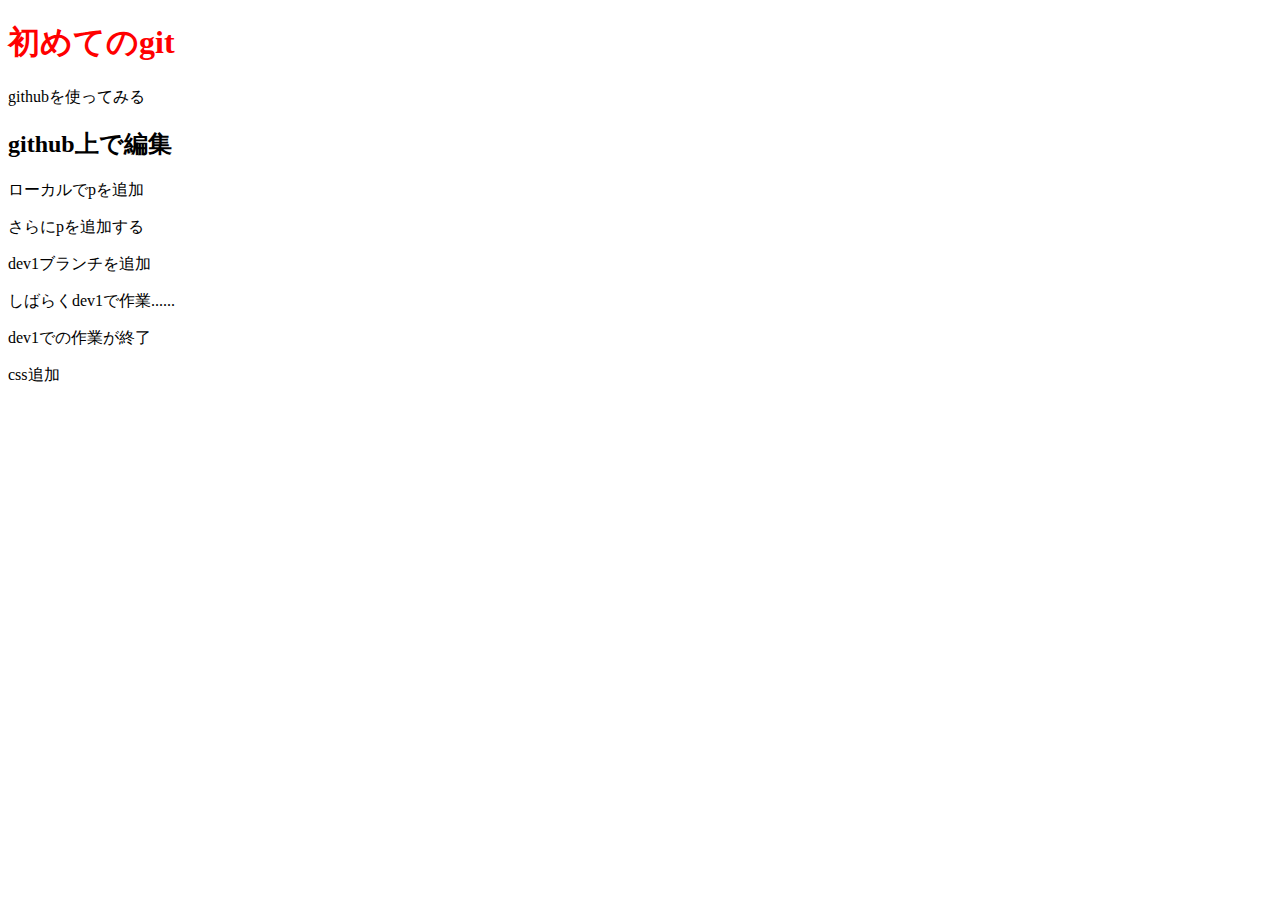
<file: index.html>
<!DOCTYPE html>
<html lang="ja">
<head>
<meta charset="UTF-8">
<meta name="viewport" content="width=device-width, initial-scale=1.0">
<title>githubを使ってみる。</title>
<link rel="stylesheet" href="css/style.css">
</head>
<body>
<h1>初めてのgit</h1>
<p>githubを使ってみる</p>
<h2>github上で編集</h2>
<p>ローカルでpを追加</p>
<p>さらにpを追加する</p>
<p>dev1ブランチを追加</p>
<p>しばらくdev1で作業......</p>
<p>dev1での作業が終了</p>
<p>css追加</p>
</body>
</html>
</file>
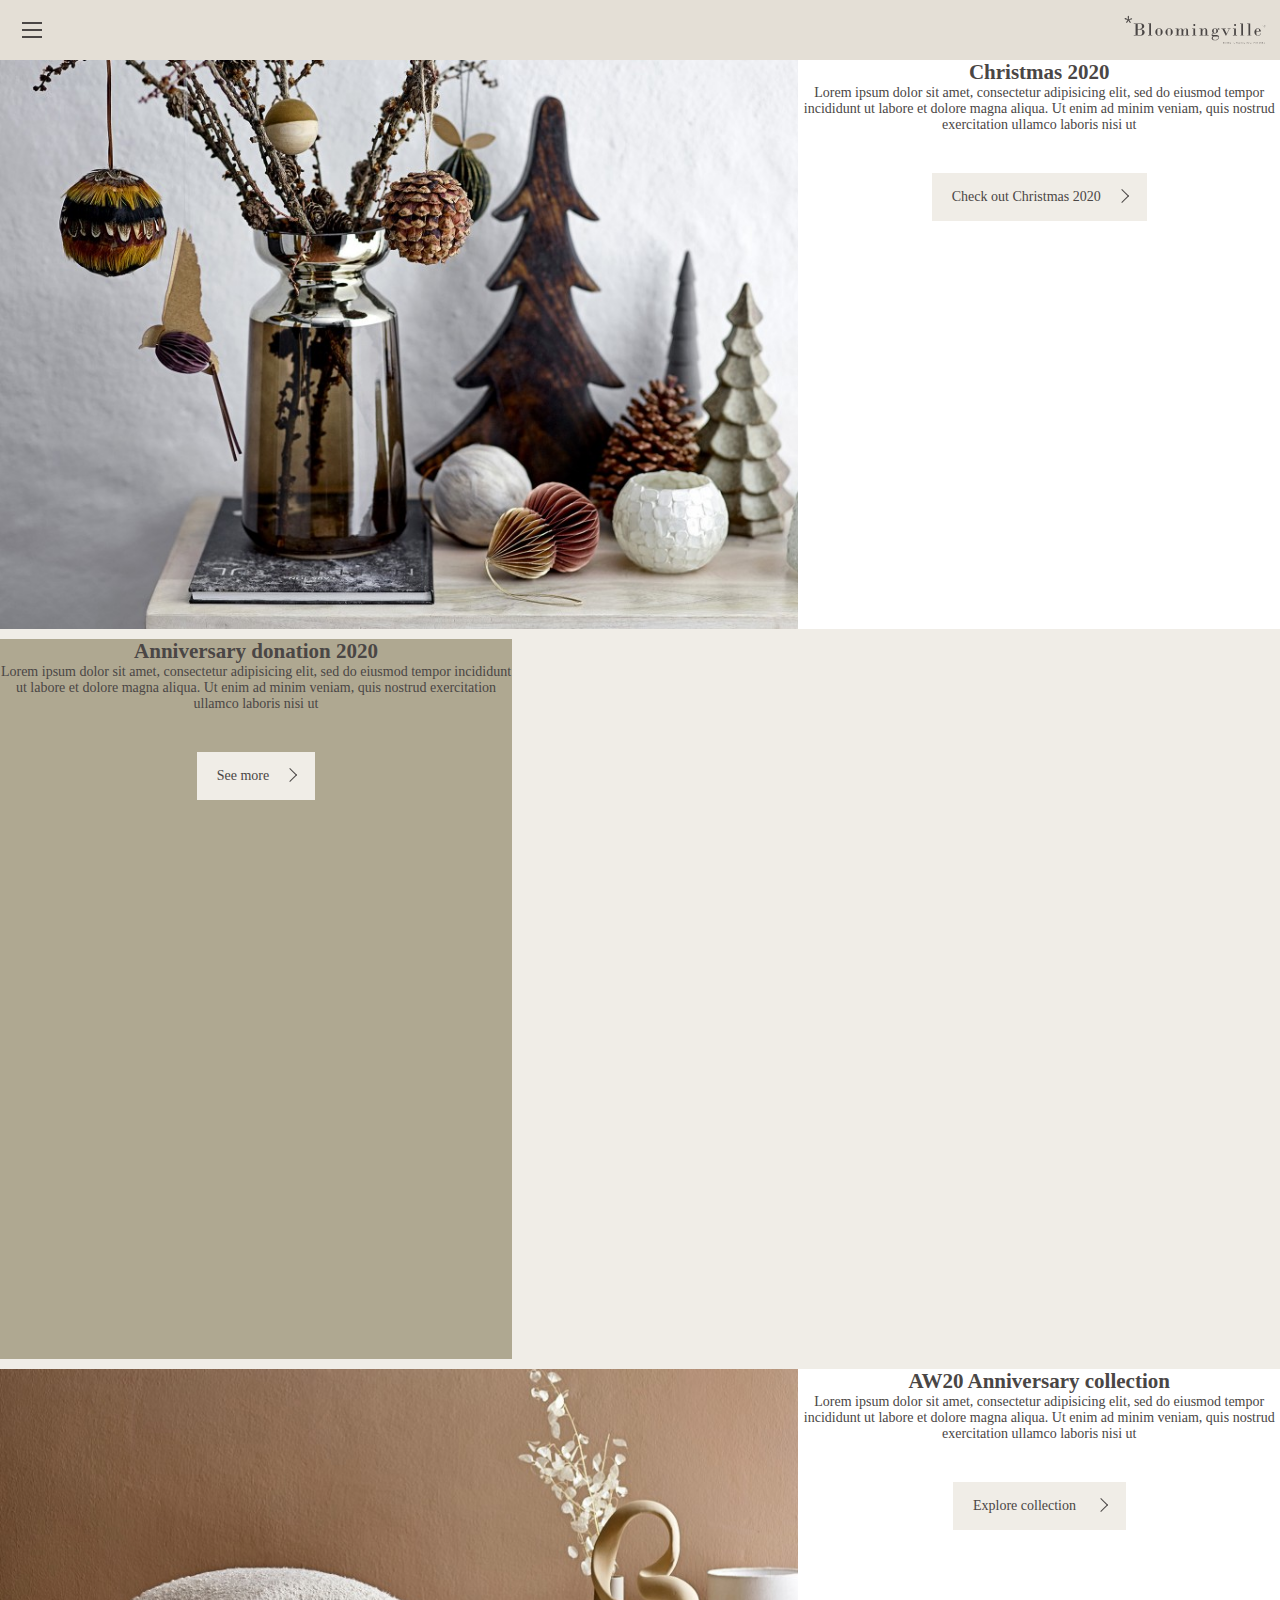
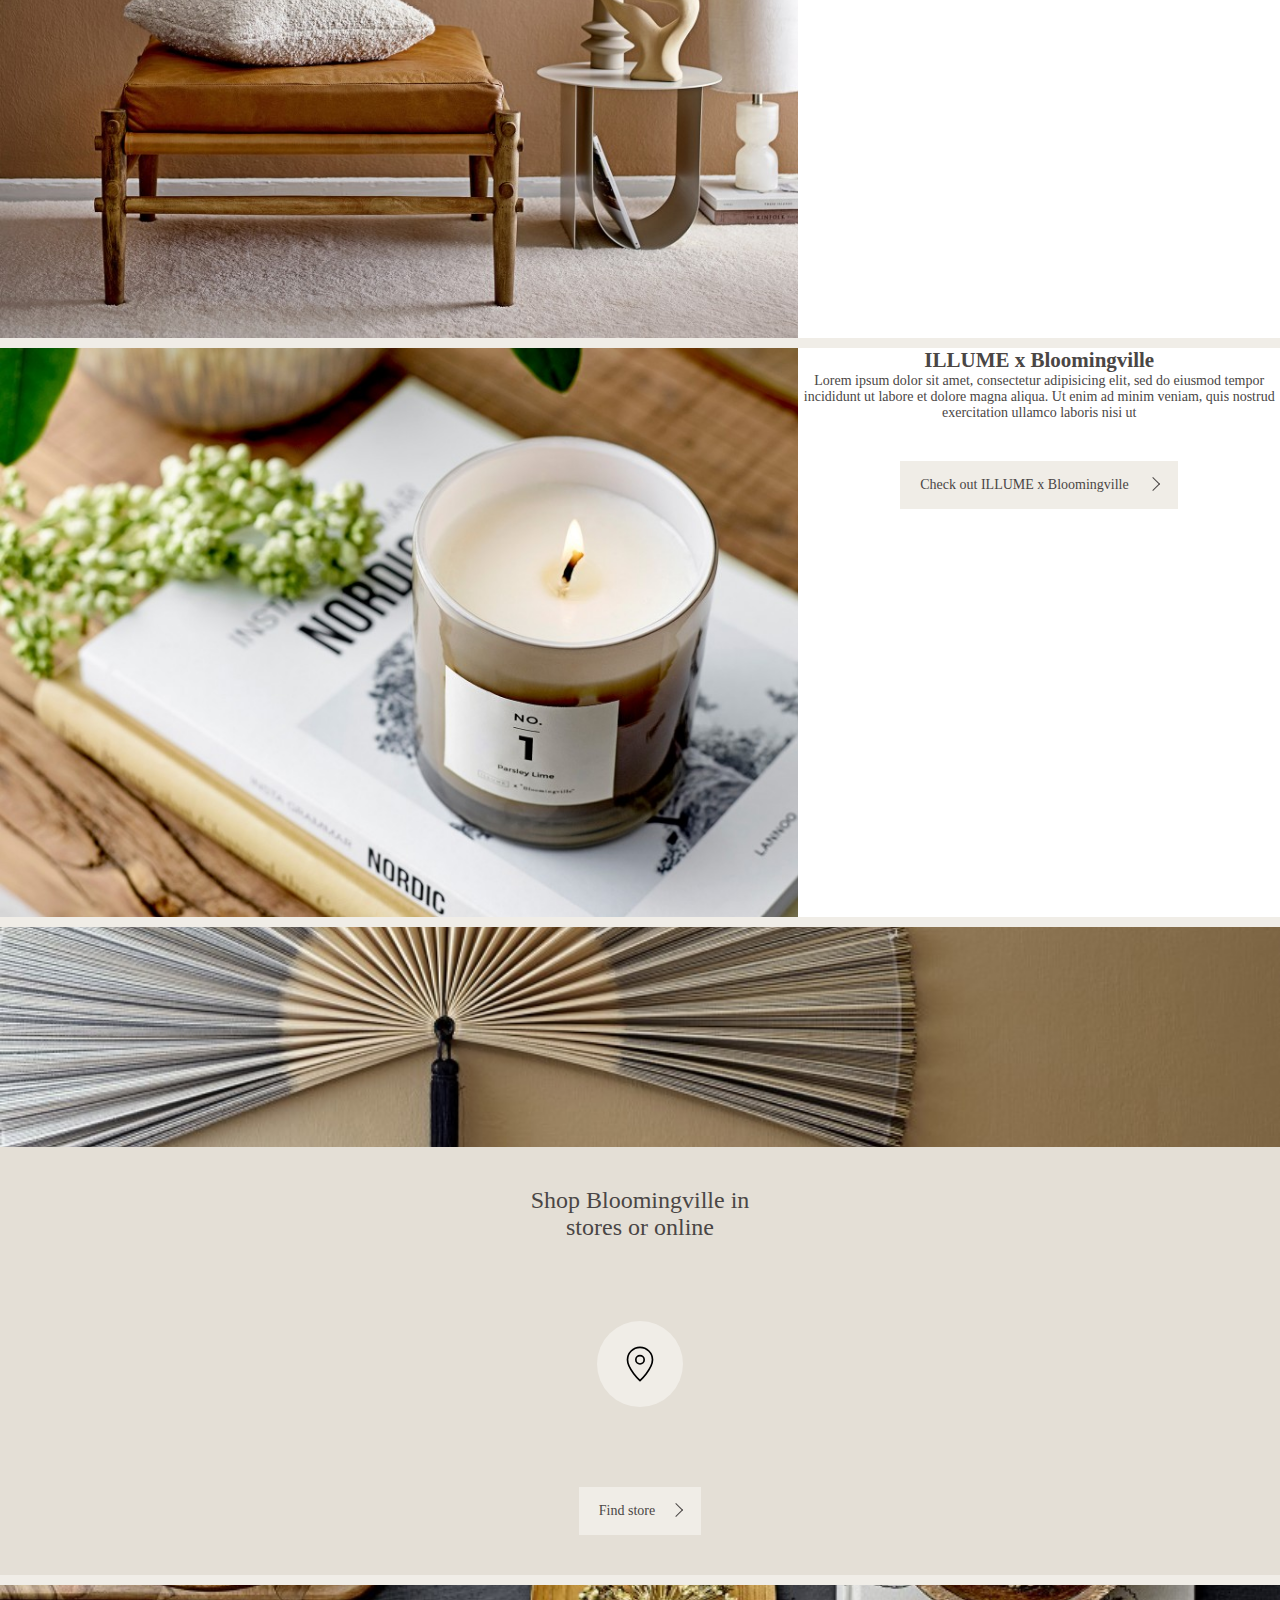
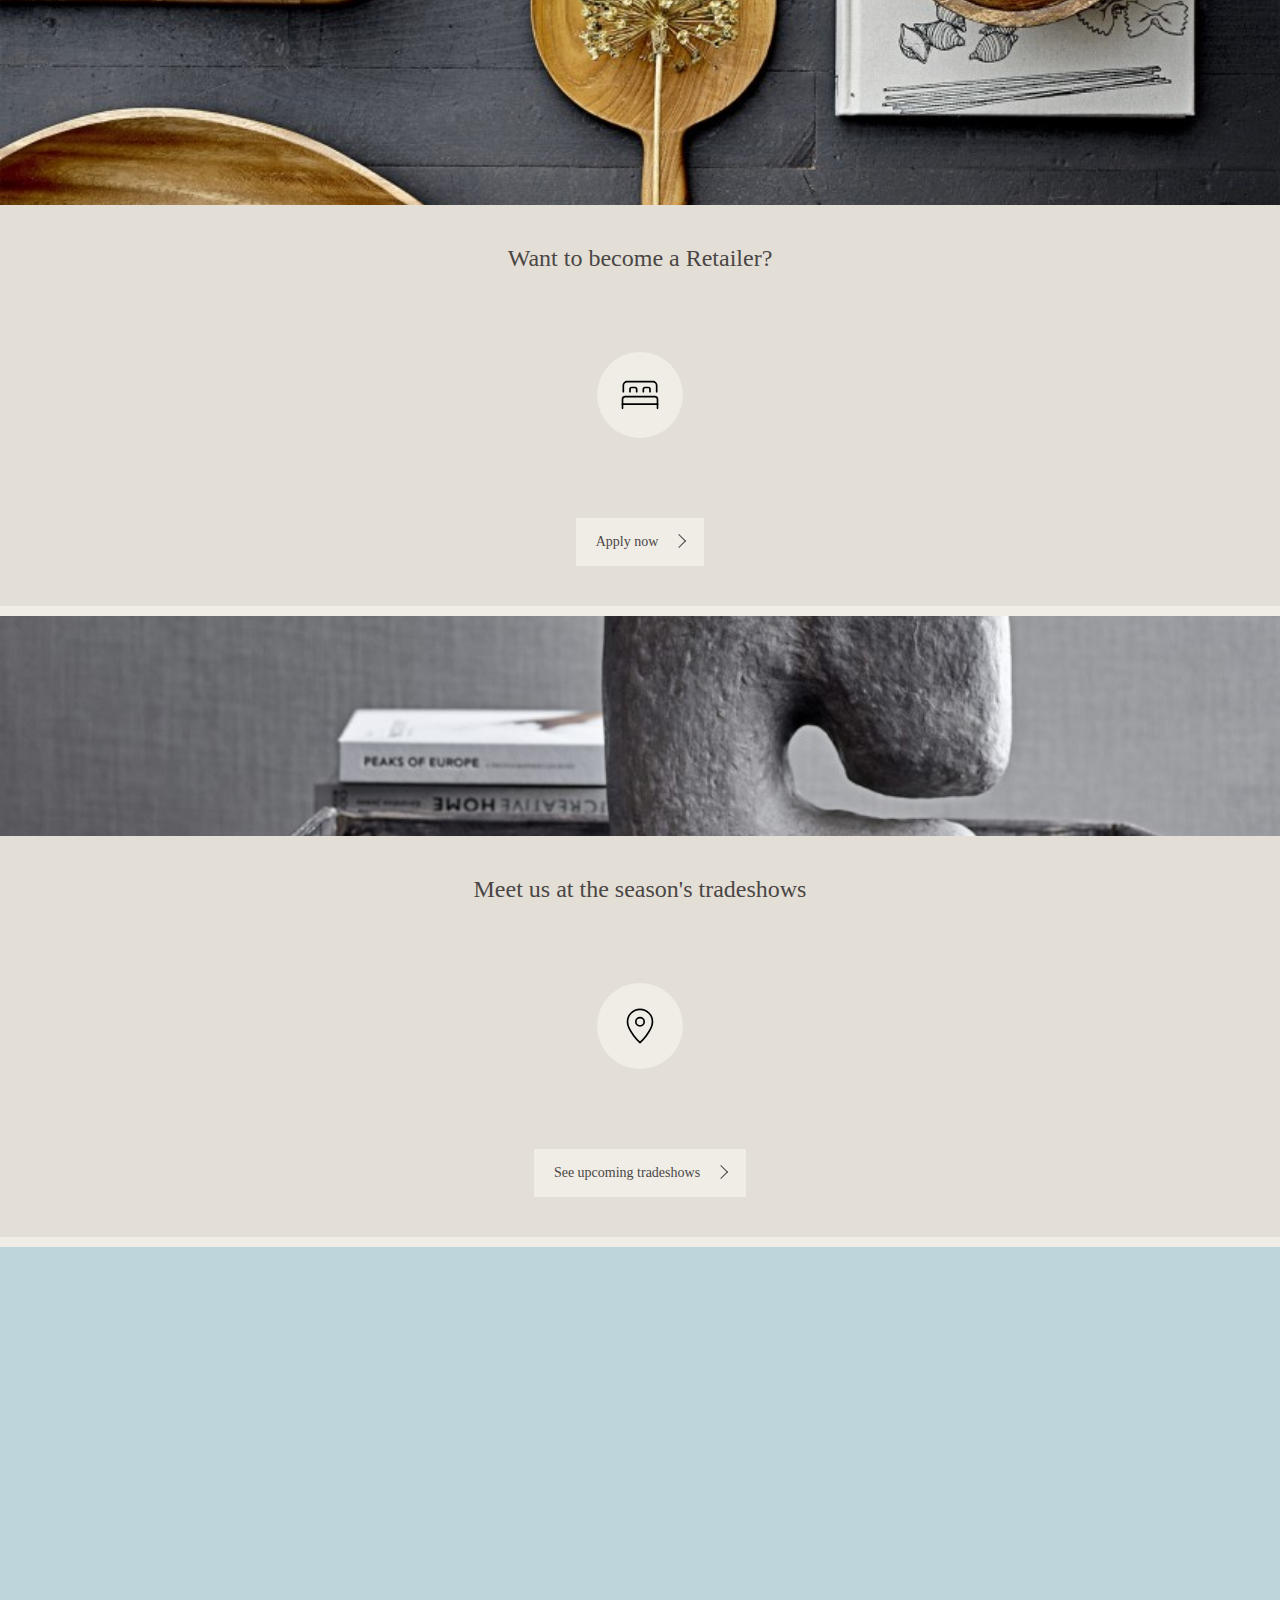
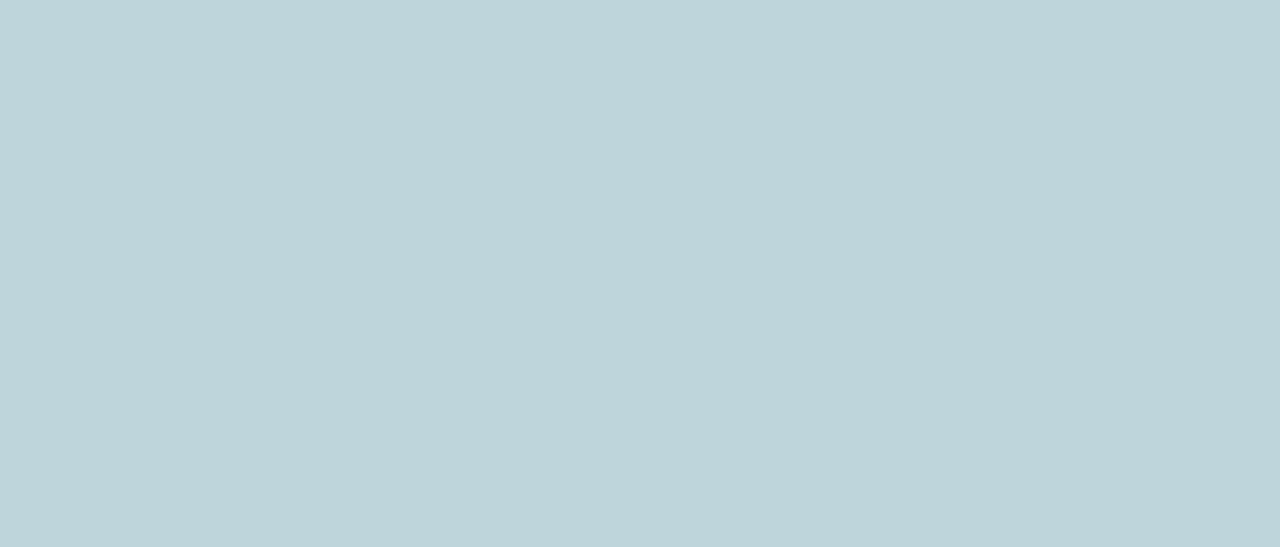
<file: bloomingville/index.html>
<!DOCTYPE html>
<html lang="ja">
<head>
<meta charset="UTF-8">
<meta name="viewport" content="width=device-width, initial-scale=1.0">
<title>ECサイトのトレース</title>
<link rel="stylesheet" href="css/style.css">
</head>
<body>
<header>
<h1>ロゴ</h1>
<p id="ham"><span></span></p>
</header>	

<nav id="g-nav">
<ul>
<li class="current"><a href="#">Home</a></li>
<li><a href="#">Shop</a></li>
<li><a href="#">Collections</a></li>
<li><a href="#">Bloomingville</a></li>
<li><a href="#">MINI</a></li>
<li><a href="#">Creative Collection</a></li>
<li><a href="#">ILLUME x Bloomingville</a></li>
<li><a href="#">Press</a></li>
</ul>
</nav>

<div class="container">
<main>
<div class="main-content">

<div class="main-wrapper">
<div class="main-txt">
<h2>Christmas 2020</h2>
<p class="lead">Lorem ipsum dolor sit amet, consectetur adipisicing elit, sed do eiusmod tempor incididunt ut labore et dolore magna aliqua. Ut enim ad minim veniam, quis nostrud exercitation ullamco laboris nisi ut </p>
<p class="main-btn btn"><a href="#">Check out Christmas 2020</a></p>
</div>
<div class="main-fhoto"><img src="img/01.jpg" alt="">
</div>
</div><!-- .main-wrapper -->

<div class="main-wrapper">
<div class="main-txt">
<h2>Anniversary
	donation 2020</h2>
<p class="lead">Lorem ipsum dolor sit amet, consectetur adipisicing elit, sed do eiusmod tempor incididunt ut labore et dolore magna aliqua. Ut enim ad minim veniam, quis nostrud exercitation ullamco laboris nisi ut </p>
<p class="main-btn btn"><a href="#">See more</a></p>
</div>
</div><!-- .main-wrapper -->

<div class="main-wrapper">
<div class="main-txt">
<h2>AW20 Anniversary collection</h2>
<p class="lead">Lorem ipsum dolor sit amet, consectetur adipisicing elit, sed do eiusmod tempor incididunt ut labore et dolore magna aliqua. Ut enim ad minim veniam, quis nostrud exercitation ullamco laboris nisi ut </p>
<p class="main-btn btn"><a href="#">Explore collection </a></p>
</div>
<div class="main-fhoto"><img src="img/02.jpg" alt="">
</div>
</div><!-- .main-wrapper -->

<div class="main-wrapper">
<div class="main-txt">
<h2>ILLUME x Bloomingville</h2>
<p class="lead">Lorem ipsum dolor sit amet, consectetur adipisicing elit, sed do eiusmod tempor incididunt ut labore et dolore magna aliqua. Ut enim ad minim veniam, quis nostrud exercitation ullamco laboris nisi ut </p>
<p class="main-btn btn"><a href="#">Check out ILLUME x Bloomingville </a></p>
</div>
<div class="main-fhoto">
<img src="img/03.jpg" alt="">
</div>
</div><!-- .main-wrapper -->

</div><!-- .main-content -->

<div class="col-wrapper">

<div class="col-box">
<div class="col-photo">
<img src="img/04.jpg" alt="">
</div><!-- col-photo -->
<div class="col-txt">
<h3>Shop Bloomingville in<br class="sp"> stores or online</h3>
<p class="col-icon">アイコンアイコンアイコン</p>
<p class="main-btn btn"><a href="#">Find store</a></p>
</div><!-- col-txt -->
</div><!-- col-box -->

<div class="col-box">
<div class="col-photo">
<img src="img/05.jpg" alt="">
</div><!-- col-photo -->
<div class="col-txt">
<h3>Want to become a Retailer?</h3>
<p class="col-icon">アイコンアイコンアイコン</p>
<p class="main-btn btn"><a href="#">Apply now</a></p>
</div><!-- col-txt -->
</div><!-- col-box -->

<div class="col-box">
<div class="col-photo">
<img src="img/06.jpg" alt="">
</div><!-- col-photo -->
<div class="col-txt">
<h3>Meet us at the season's tradeshows</h3>
<p class="col-icon">アイコンアイコンアイコン</p>
<p class="main-btn btn"><a href="#">See upcoming tradeshows</a></p>
</div><!-- col-txt -->
</div><!-- col-box -->

</div><!-- col-wrapper -->

</main>

<footer></footer>
</div><!-- /.container -->
</body>
</html>
</file>
<file: css/style.css>
@charset "UTF-8";

h1{
color: red;
}
</file>
<file: bloomingville/css/style.css>
html{-webkit-box-sizing:border-box;box-sizing:border-box;-webkit-text-size-adjust:100%}*,:after,:before{background-repeat:no-repeat;-webkit-box-sizing:inherit;box-sizing:inherit}:after,:before{text-decoration:inherit;vertical-align:inherit}*{padding:0;margin:0}audio:not([controls]){display:none;height:0}hr{overflow:visible}article,aside,details,figcaption,figure,footer,header,main,menu,nav,section,summary{display:block}summary{display:list-item}small{font-size:80%}[hidden],template{display:none}abbr[title]{border-bottom:1px dotted;text-decoration:none}a{background-color:transparent;-webkit-text-decoration-skip:objects}a:active,a:hover{outline-width:0}code,kbd,pre,samp{font-family:monospace,monospace}b,strong{font-weight:bolder}dfn{font-style:italic}mark{background-color:#ff0;color:#000}sub,sup{font-size:75%;line-height:0;position:relative;vertical-align:baseline}sub{bottom:-.25em}sup{top:-.5em}input{border-radius:0}[role=button],[type=button],[type=reset],[type=submit],button{cursor:pointer}[disabled]{cursor:default}[type=number]{width:auto}[type=search]{-webkit-appearance:textfield}[type=search]::-webkit-search-cancel-button,[type=search]::-webkit-search-decoration{-webkit-appearance:none}textarea{overflow:auto;resize:vertical}button,input,optgroup,select,textarea{font:inherit}optgroup{font-weight:700}button{overflow:visible}[type=button]::-moz-focus-inner,[type=reset]::-moz-focus-inner,[type=submit]::-moz-focus-inner,button::-moz-focus-inner{border-style:0;padding:0}[type=button]::-moz-focus-inner,[type=reset]::-moz-focus-inner,[type=submit]::-moz-focus-inner,button:-moz-focusring{outline:1px dotted ButtonText}[type=reset],[type=submit],button,html [type=button]{-webkit-appearance:button}button,select{text-transform:none}button,input,select,textarea{background-color:transparent;border-style:none;color:inherit}select{-moz-appearance:none;-webkit-appearance:none}select::-ms-expand{display:none}select::-ms-value{color:currentColor}legend{border:0;color:inherit;display:table;max-width:100%;white-space:normal}::-webkit-file-upload-button{-webkit-appearance:button;font:inherit}[type=search]{-webkit-appearance:textfield;outline-offset:-2px}img{border-style:none;vertical-align:bottom}progress{vertical-align:baseline}svg:not(:root){overflow:hidden}audio,canvas,progress,video{display:inline-block}@media screen{[hidden~=screen]{display:inherit}[hidden~=screen]:not(:active):not(:focus):not(:target){position:absolute !important;clip:rect(0 0 0 0) !important}}[aria-busy=true]{cursor:progress}[aria-controls]{cursor:pointer}[aria-disabled]{cursor:default}::-moz-selection{background-color:#b3d4fc;color:#000;text-shadow:none}::selection{background-color:#b3d4fc;color:#000;text-shadow:none}ul,ol{list-style:none}a{text-decoration:none}.wrapper{overflow:hidden}body{overflow-y:scroll}body{background:#f0ede7;font-size:14px;color:#4A4645}img{max-width:100%}header{width:100%;height:60px;display:-webkit-box;display:-ms-flexbox;display:flex;-webkit-box-orient:horizontal;-webkit-box-direction:reverse;-ms-flex-direction:row-reverse;flex-direction:row-reverse;-webkit-box-pack:justify;-ms-flex-pack:justify;justify-content:space-between;background:#e4dfd6;-webkit-box-align:center;-ms-flex-align:center;align-items:center;padding:0 10px}header h1{width:150px;height:36px;background:url(../img/logo.svg) no-repeat center center/contain;white-space:nowrap;text-indent:100%;overflow:hidden}#ham{width:44px;height:44px;position:relative}#ham span{display:block;width:20px;height:2px;background:#4A4645;position:absolute;top:0;right:0;left:0;bottom:0;margin:auto}#ham span::before{display:block;content:"";width:20px;height:2px;background:#4A4645;position:absolute;top:-14px;right:0;left:0;bottom:0;margin:auto}#ham span::after{display:block;content:"";width:20px;height:2px;background:#4A4645;position:absolute;top:0;right:0;left:0;bottom:-14px;margin:auto}#g-nav{width:100%;height:calc(100vh - 60px);background:#bed5db;display:none}#g-nav ul{background:#f0ede7}.main-wrapper{display:-webkit-box;display:-ms-flexbox;display:flex;-webkit-box-orient:vertical;-webkit-box-direction:normal;-ms-flex-direction:column;flex-direction:column;margin-bottom:10px}.main-wrapper:nth-of-type(2)>.main-txt{background-color:#afa891;height:80vh}@media (min-width: 768px){.main-wrapper{-webkit-box-orient:horizontal;-webkit-box-direction:normal;-ms-flex-direction:row;flex-direction:row;-webkit-box-pack:justify;-ms-flex-pack:justify;justify-content:space-between}}.main-photo{height:250px;-webkit-box-ordinal-group:2;-ms-flex-order:1;order:1}.main-photo img{-o-object-fit:cover;object-fit:cover;width:100%;height:100%}@media (min-width: 768px){.main-photo{width:calc(60% - 10px);height:80vh}}.main-txt{background-color:#fff;-webkit-box-ordinal-group:3;-ms-flex-order:2;order:2;text-align:center}@media (min-width: 768px){.main-txt{width:40%}}.col-wrapper .col-box .col-photo{height:220px}.col-wrapper .col-box .col-photo img{-o-object-fit:cover;object-fit:cover;width:100%;height:100%}.col-wrapper .col-box .col-txt{background:#e4dfd6;margin-bottom:10px;text-align:center}.col-wrapper .col-box .col-txt h3{font-size:24px;font-weight:normal;padding:40px 0}.col-wrapper .col-box .col-txt .col-icon{width:86px;height:86px;margin:40px auto;border-radius:50%;background:#f0ede7 url(../img/map.svg) no-repeat center center/40px;white-space:nowrap;text-indent:100%;overflow:hidden}.col-wrapper .col-box:nth-of-type(2) .col-icon{background:#f0ede7 url(../img/map2.svg) no-repeat center center/40px}.main-btn>a{display:inline-block;padding:16px 20px;background-color:#f0ede7;margin:40px auto;color:#4A4645;position:relative}.main-btn>a::after{display:inline-block;content:'';width:10px;height:10px;border-top:1px solid #4A4645;border-right:1px solid #4A4645;-webkit-transform:rotate(45deg);transform:rotate(45deg);margin-left:16px}.btn>a{-webkit-transition:0.2s;transition:0.2s}.btn>a:hover{-webkit-transform:translate(10px, 0);transform:translate(10px, 0)}.btn>a:hover::after{-webkit-transform:translate(4px, 0) rotate(45deg);transform:translate(4px, 0) rotate(45deg)}footer{width:100%;height:100vh;background:#bed5db}
/*# sourceMappingURL=style.css.map */
</file>
